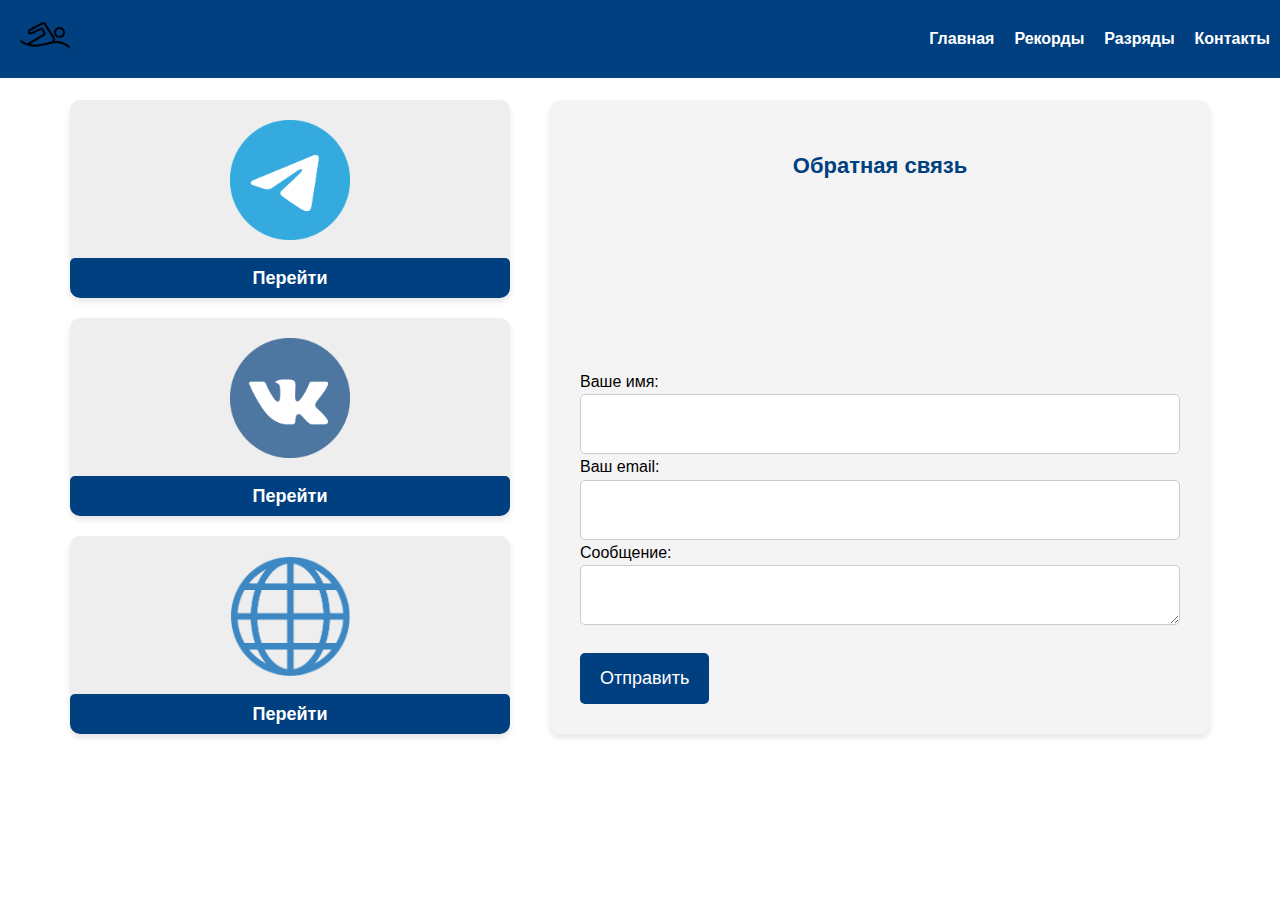
<file: contacts.html>
<!DOCTYPE html>
<html lang="ru">
<head>
    <meta charset="UTF-8">
    <meta name="viewport" content="width=device-width, initial-scale=1.0">
    <title>Плавание в России</title>
    <link rel="stylesheet" href="css/contacts.css">
    <link rel="preconnect" href="https://fonts.googleapis.com">
    <link rel="preconnect" href="https://fonts.gstatic.com" crossorigin>
    <link href="https://fonts.googleapis.com/css2?family=Open+Sans:wght@300;400;600&display=swap" rel="stylesheet">
</head>
<body>
    <!-- Шапка -->
    <header>
        <div class="logo"><img src="images/logo.png" alt="Лого" width="50"></div>
        <nav>
            <ul>
                <li><a href="index.html">Главная</a></li>
                <li><a href="records.html">Рекорды</a></li>
                <li><a href="requirements.html">Разряды</a></li>
                <li><a href="contacts.html">Контакты</a></li>
            </ul>
        </nav>
    </header>

    <!-- Контент -->
    <div class="content">
        <!-- Прямоугольники -->
        <div class="rectangles">
            <div class="rectangle">
                <div class="image-container">
                    <img src="images/tg.png" alt="Image 1">
                </div>
                <a href="https://t.me/s/official_vfp/5693">Перейти</a>
            </div>
            <div class="rectangle">
                <div class="image-container">
                    <img src="images/vk.png" alt="Image 2">
                </div>
                <a href="https://vk.com/official_vfp">Перейти</a>
            </div>
            <div class="rectangle">
                <div class="image-container">
                    <img src="images/site.png" alt="Image 3">
                </div>
                <a href="https://russwimming.ru/">Перейти</a>
            </div>
        </div>

        <!-- Форма обратной связи -->
        <div class="suggestions">
            <h2>Обратная связь</h2>
            <form id="contactForm" method="POST" action="https://api.web3forms.com/submit">

                <input type="hidden" name="access_key" value="af7c300b-3842-4058-9524-afae8680c5ba">

                <label for="name">Ваше имя:</label>
                <input type="text" id="name" name="name" required>
                
                <label for="email">Ваш email:</label>
                <input type="email" id="email" name="email" required>
                
                <label for="message">Сообщение:</label>
                <textarea id="message" name="message" required></textarea>
                
                <button type="submit">Отправить</button>
            </form>
        </div>
    </div>

    <script>
        // Находим форму
        const form = document.getElementById('contactForm');

        // Добавляем обработчик события отправки формы
        form.addEventListener('submit', function(event) {
            event.preventDefault(); // Отключаем стандартное поведение отправки

            // Создаем объект FormData для отправки данных
            const formData = new FormData(form);

            // Отправляем данные через fetch
            fetch(form.action, {
                method: form.method,
                body: formData
            })
            .then(response => {
                if (response.ok) {
                    alert('Сообщение успешно отправлено!');
                    form.reset(); // Очищаем поля формы
                } else {
                    alert('Ошибка отправки сообщения. Пожалуйста, попробуйте еще раз.');
                }
            })
            .catch(() => {
                alert('Ошибка сети. Пожалуйста, проверьте соединение.');
            });
        });
    </script>
</body>
</html>
</file>
<file: css/contacts.css>
/* Основные стили */
body {
    font-family: Arial, sans-serif;
    line-height: 1.6;
    margin: 0;
    padding: 0;
    padding-top: 60px; /* Для компенсации фиксированного header */
}

/* Шапка */
header {
    display: flex;
    justify-content: space-between;
    align-items: center;
    background: #004080;
    color: white;
    padding: 10px 20px;
    position: fixed;
    top: 0;
    width: 100%;
    z-index: 1000;
}

/* Логотип */
header .logo img {
    max-width: 100%;
    height: auto;
}

/* Стили для навигации */
nav ul {
    list-style: none;
    display: flex;
    gap: 20px;
    margin-right: 30px;
}

nav ul li {
    margin: 0;
}

nav ul li a {
    color: white;
    text-decoration: none;
    font-weight: bold;
}

nav ul li a:hover {
    text-decoration: underline;
}

/* Общий контейнер для секции */
.content {
    display: flex;
    justify-content: center;    /* Центрирование секции */
    align-items: flex-start;    /* Выровнять верхние края */
    gap: 40px;                  /* Расстояние между секциями */
    margin: 40px 70px;          /* Отступы от краёв страницы */
}

/* Контейнер для прямоугольников */
.rectangles {
    display: flex;
    flex-direction: column;     /* Расположение прямоугольников вертикально */
    gap: 20px;                  /* Расстояние между прямоугольниками */
    flex: 2;                    /* Контейнер занимает большую часть ширины */
    width: 100%;                /* Полная ширина */
    max-width: 600px;           /* Ограничение ширины контейнера */
    height: 634px;              /* Общая высота секции */
}

/* Прямоугольники */
.rectangle {
    width: 100%;                 /* Прямоугольник занимает всю ширину контейнера */
    height: calc((100% - 40px) / 3); /* Высота каждого прямоугольника (учитывая отступы) */
    background-color: #eee;
    overflow: hidden;
    border-radius: 10px;
    box-shadow: 0 4px 6px rgba(0, 0, 0, 0.1);
    position: relative;          /* Для внутренних элементов */
    display: flex;               /* Используем Flexbox */
    flex-direction: column;      /* Вертикальное расположение элементов */
    justify-content: space-between; /* Распределяем элементы по высоте */
}


.rectangle .image-container {
    display: flex;             /* Используем Flexbox для управления расположением */
    justify-content: center;   /* Центровка изображения по горизонтали */
    align-items: flex-start;   /* Выравнивание по верхнему краю */
    height: calc(100% - 80px); /* Задаём высоту, чтобы кнопка не двигалась */
    padding-top: 20px;         /* Отступ сверху для опускания изображения */
    box-sizing: border-box;    /* Учитываем отступы в высоте контейнера */
}

/* Картинки внутри контейнера */
.rectangle .image-container img {
    width: 120px;              /* Фиксированная ширина */
    height: 120px;             /* Фиксированная высота */
    object-fit: contain;       /* Масштабирование с сохранением пропорций */
}


/* Ссылка внутри прямоугольника (кнопка "Подробнее") */
.rectangle a {
    display: flex;
    justify-content: center;     /* Горизонтальное выравнивание по центру */
    align-items: center;         /* Вертикальное выравнивание по центру */
    background-color: #004080;   /* Цвет фона кнопки */
    color: white;                /* Белый цвет текста */
    text-align: center;          /* Центровка текста */
    font-size: 18px;             /* Размер текста */
    font-weight: bold;           /* Жирный шрифт */
    text-decoration: none;       /* Убираем подчеркивание текста */
    border-radius: 5px;          /* Скругленные углы */
    transition: background-color 0.3s ease; /* Плавный переход цвета */
    width: 100%;                 /* Кнопка занимает всю ширину блока */
    box-sizing: border-box;      /* Учитываем padding в ширине */
    height: 40px;                /* Фиксированная высота кнопки */
    margin-top: auto;            /* Прижимаем кнопку к низу прямоугольника */
}

/* Эффект при наведении */
.rectangle a:hover {
    background-color: #003366;   /* Темный фон при наведении */
}





.rectangle:hover a {
    background-color: #003366;
}

.suggestions {
    width: 660px;
    height: 634px;               /* Фиксированная высота блока */
    background-color: #f4f4f4;
    padding: 30px;
    border-radius: 10px;
    box-shadow: 0 4px 6px rgba(0, 0, 0, 0.1);
    box-sizing: border-box;      /* Учет padding в высоте */
    display: flex;
    flex-direction: column;
    justify-content: space-between; /* Пространство распределяется равномерно */
}

.suggestions h2 {
    font-size: 22px;
    color: #004080;
    margin-bottom: 10px;        /* Снижен отступ для экономии места */
    text-align: center;
}

.suggestions input,
.suggestions textarea {
    width: 100%;
    padding: 10px;
    font-size: 16px;
    border: 1px solid #ccc;
    border-radius: 5px;
    background-color: #fff;
    box-sizing: border-box;
    height: 60px;               /* Фиксированная высота для всех полей */
}

/* Специфические стили для textarea, если нужно */
.suggestions textarea {
    min-height: 60px;           /* Минимальная высота текстового поля */
    resize: vertical;           /* Разрешаем изменение размера только по вертикали */
}

/* Стили для метки (placeholder) */
.suggestions input::placeholder,
.suggestions textarea::placeholder {
    color: #aaa;                /* Цвет текста подсказки */
    font-size: 16px;            /* Одинаковый размер шрифта */
}

.suggestions button {
    align-self: stretch;        /* Кнопка растягивается по ширине */
    background-color: #004080;
    color: white;
    border: none;
    padding: 15px 20px;
    font-size: 18px;
    border-radius: 5px;
    cursor: pointer;
    transition: background-color 0.3s ease;
    margin-top: 20px;
}

.suggestions button:hover {
    background-color: #003366;
}
</file>
